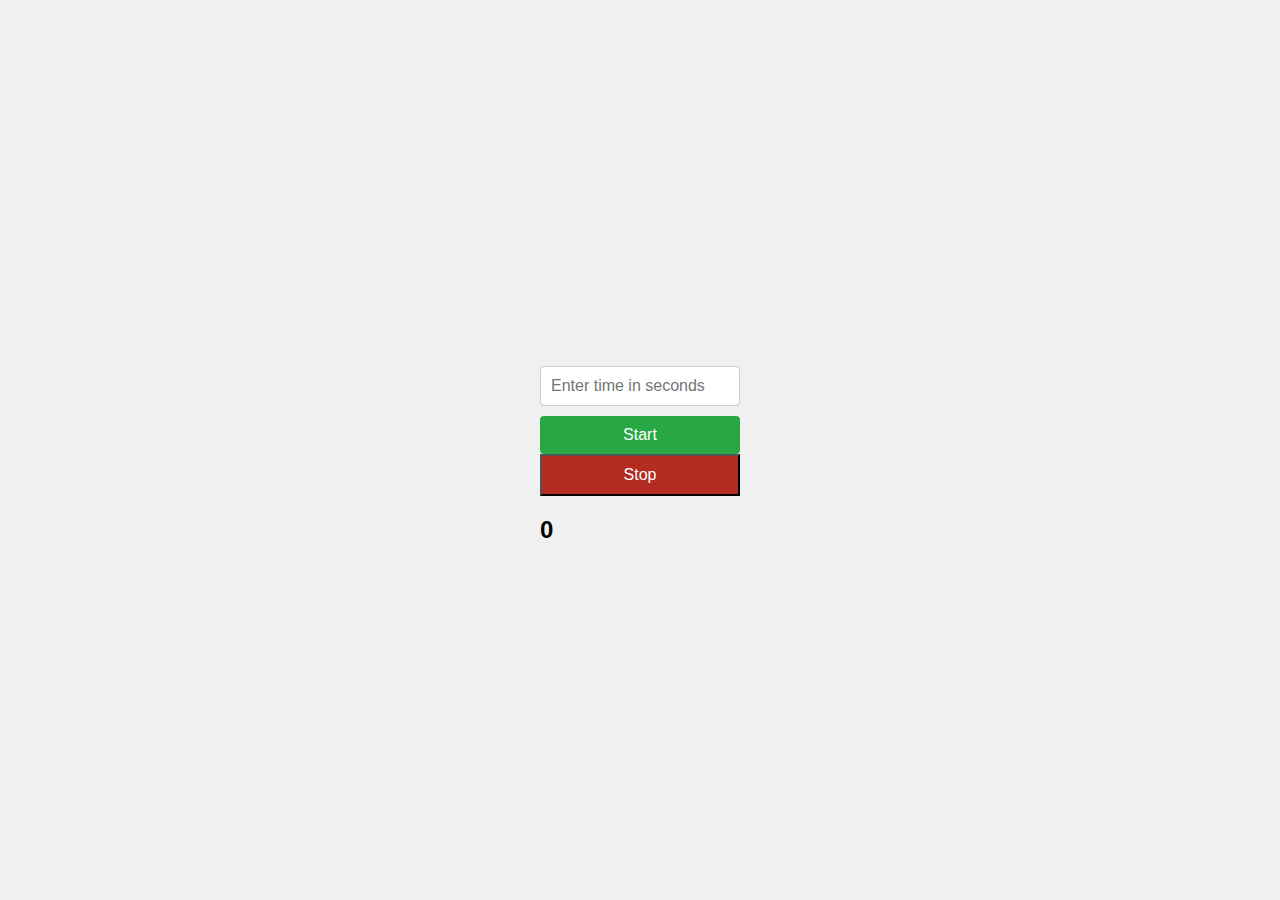
<file: CountdownTimer/index.html>
<!DOCTYPE html>
<html lang="en">
<head>
    <meta charset="UTF-8">
    <meta name="viewport" content="width=device-width, initial-scale=1.0">
    <title>Countdown Timer</title>
    <link rel="stylesheet" href="style.css">
</head>
<body>
    <div id="countdown-timer">
<input type="number" id="time-input" placeholder="Enter time in seconds">
    <button id = "start-timer">Start </button>
    <button id = "stop-timer">Stop</button>
    <div id="timer-container" >0</div>
</div>
 <script src="./main.js"></script>
</body>
</html>
</file>
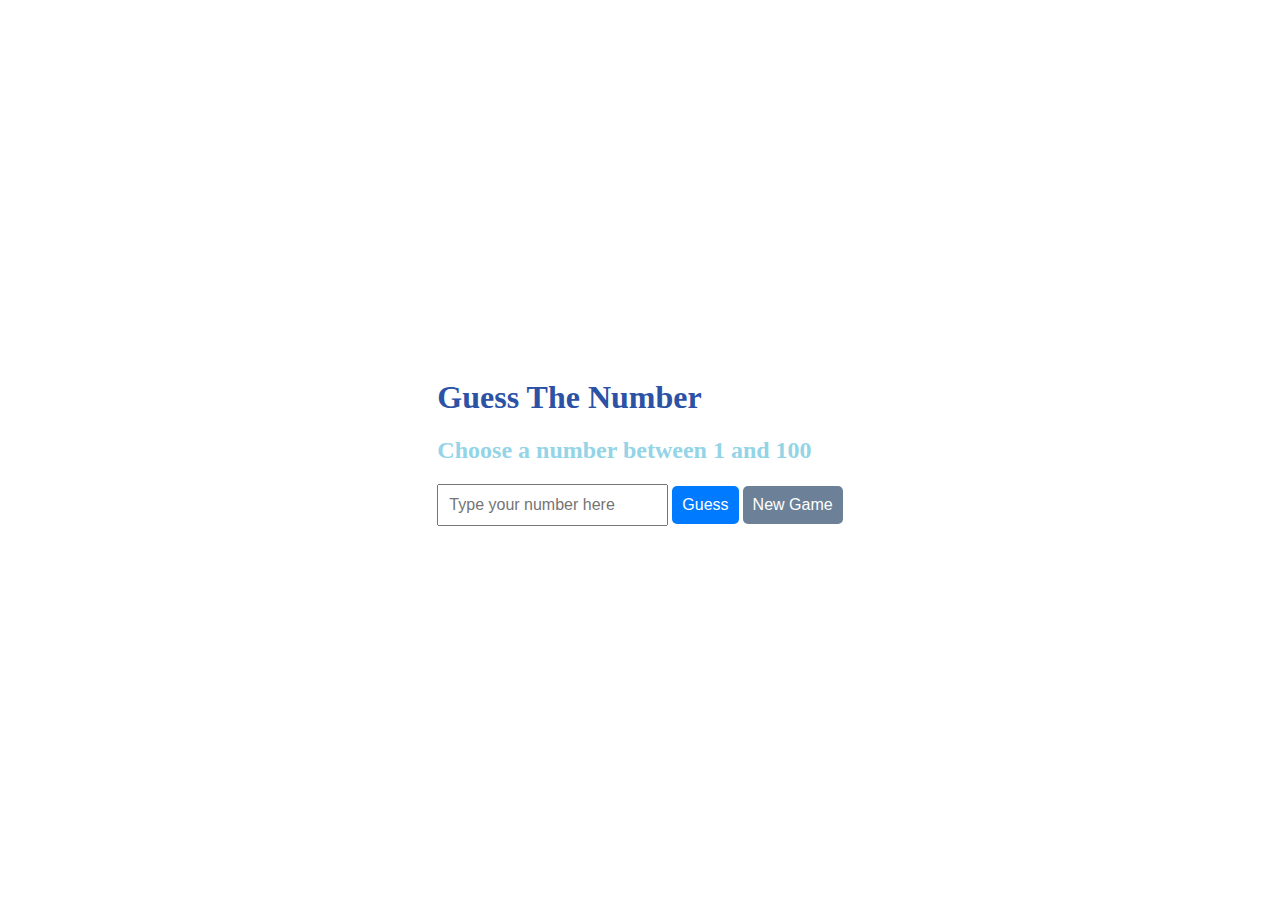
<file: guessTheNumber/index.html>
<!DOCTYPE html>
<html lang="en">
<head>
    <meta charset="UTF-8">
    <meta name="viewport" content="width=device-width, initial-scale=1.0">
    <title>Guess the number</title>
</head>
<link rel="stylesheet" href="./style.css">
<body>
    <h1>Guess The Number</h1>
    <h2>Choose a number between 1 and 100 </h2>
    <input type="text" placeholder="Type your number here" id="input-number">
    <button id="btn-guess">Guess</button>
    <button id="new-game">New Game </button>
    <div id="response"></div>
    <ul id="history-list"></ul>
    <script src="./main.js"></script>
</body>
</html>
</file>
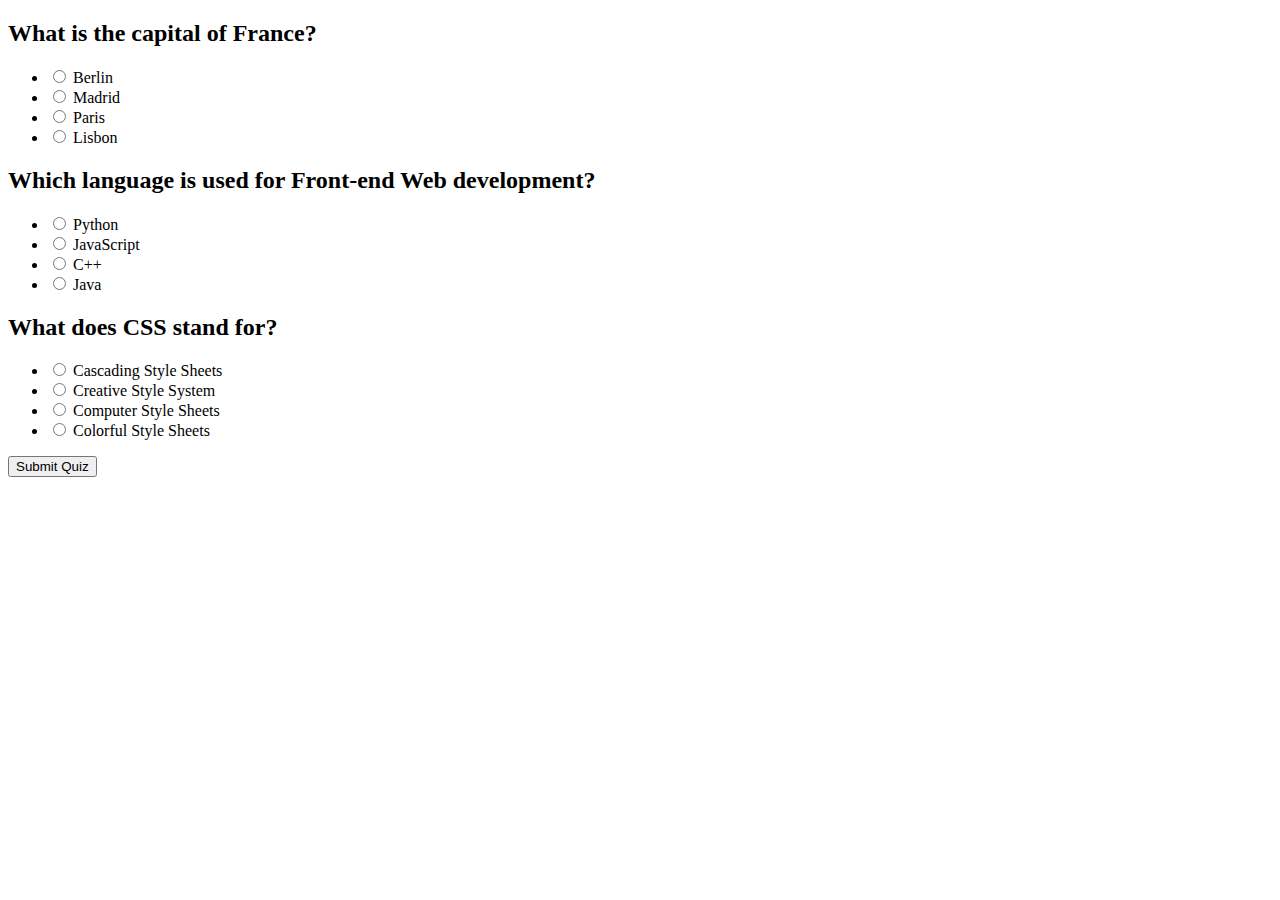
<file: QuizGame/index.html>
<!DOCTYPE html>
<html lang="en">
<head>
    <meta charset="UTF-8">
    <meta name="viewport" content="width=device-width, initial-scale=1.0">
    <title>Quiz Game</title>
</head>
<body>
    <div id="quiz-container"></div>
    <button id="submit-quiz">Submit Quiz</button>
    <div id="result"></div>
    <script src="./main.js"></script>
</body>
</html>
</file>
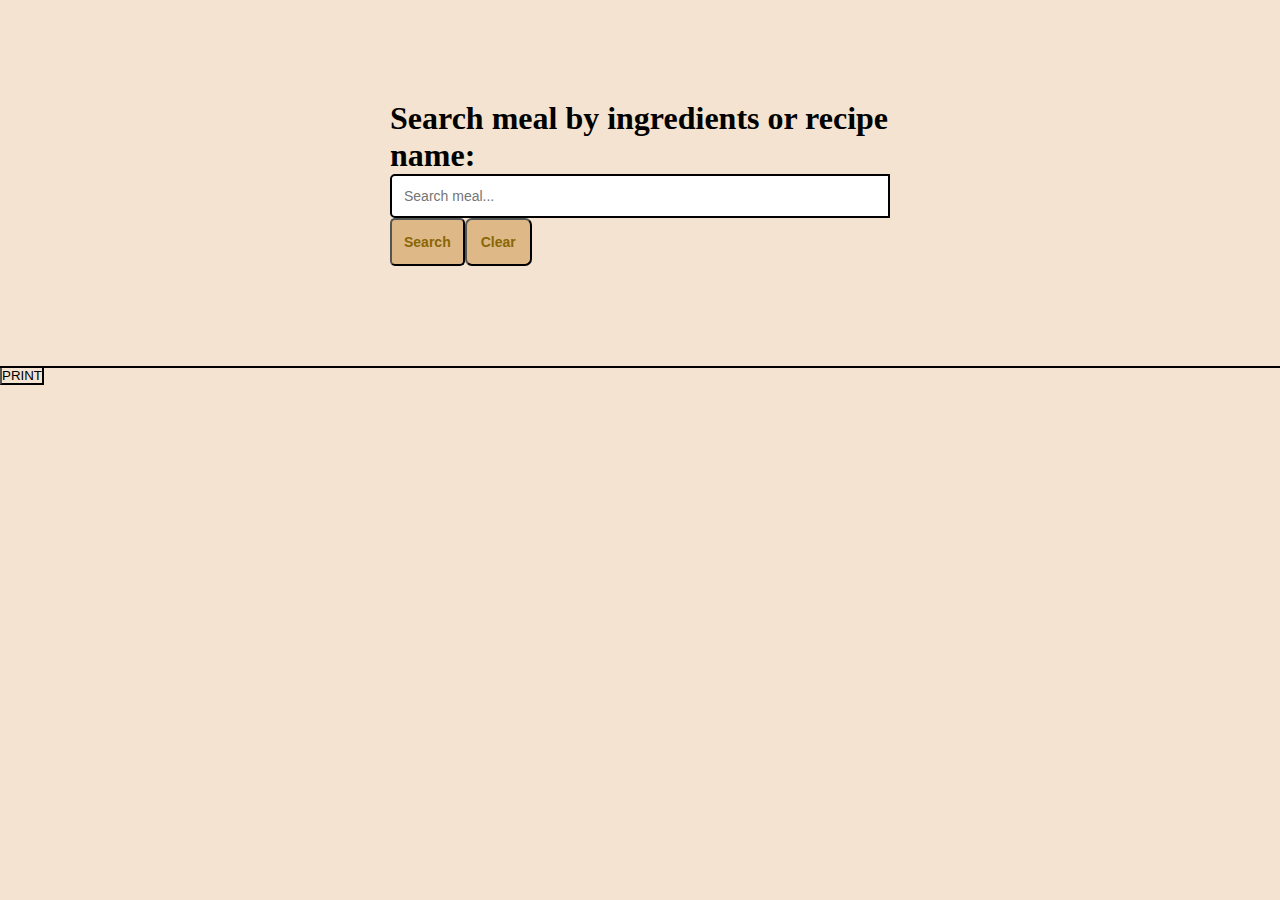
<file: Recipe Finder/index.html>
<!DOCTYPE html>
<html lang="en">
<head>
    <meta charset="UTF-8">
    <meta name="viewport" content="width=device-width, initial-scale=1.0">
    <title>Recipe Finder</title>
    <link rel="stylesheet" href="./style.css">
</head>
<body>
    <div class="container">
        <h1>Search meal by ingredients or recipe name:</h1>
            <div class="input">
                <input type="text" id="input" placeholder="Search meal...">
                <div class="buttons">
                <button id="first-button">Search</button>
                <button id = "clear">Clear</button>
            </div>
            </div>
    </div>
    <div id="display">

    </div>
    <div class="results">
<ul class="results" id="results"></ul>
</div>
<div id="details"></div>

<div class="share-options">
    <span></span>

<div id="printableArea">
    <button id="print">PRINT</button>
</div>

    <script src="./main.js"></script>
</body>
</html>
</file>
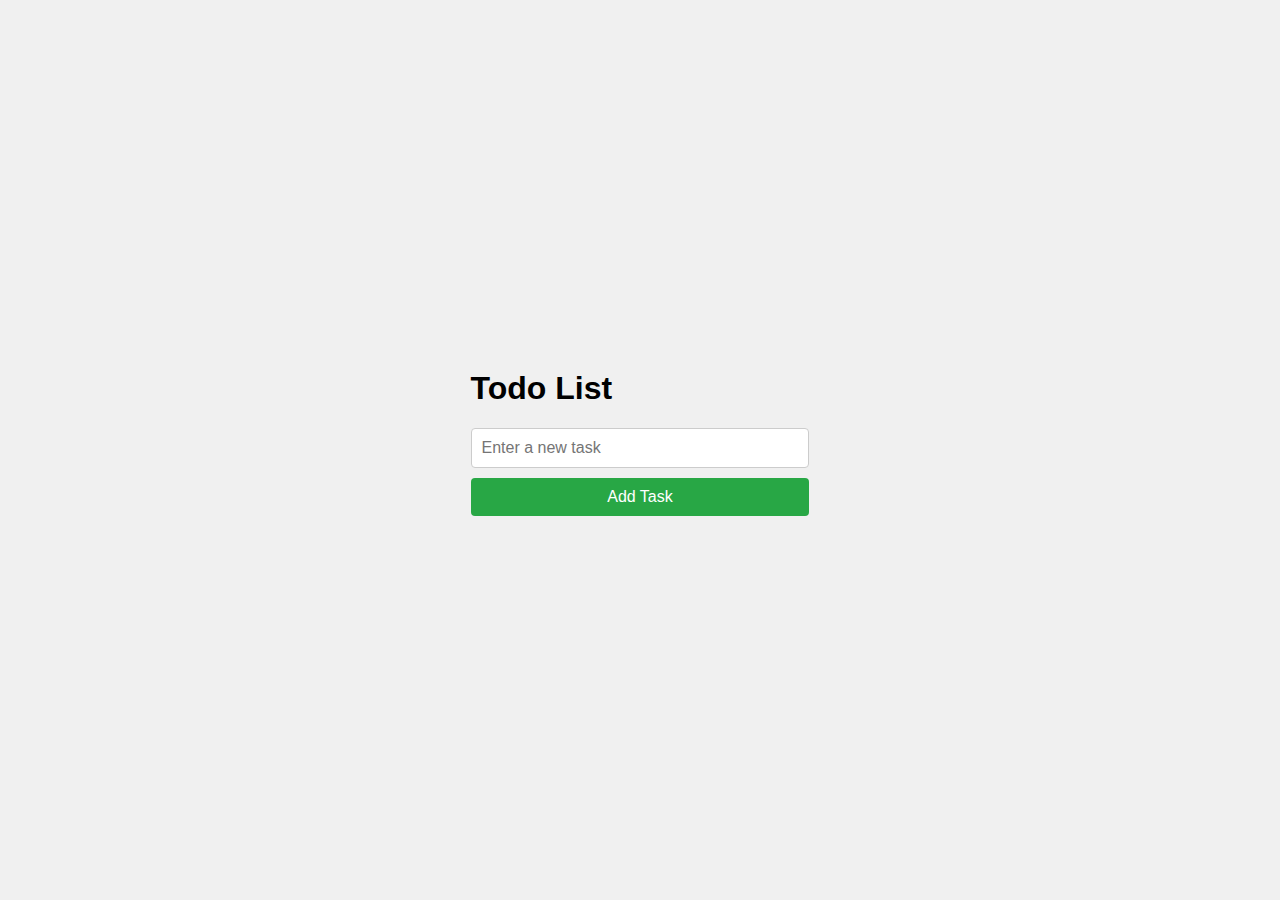
<file: TODO list/index.html>
<!DOCTYPE html>
<html lang="en">
<head>
    <meta charset="UTF-8">
    <meta name="viewport" content="width=device-width, initial-scale=1.0">
    <title>Todo List</title>
    <link rel="stylesheet" href="style.css">
</head>
<body>
    <div id="todo-container">
        <h1>Todo List</h1>
        <input type="text" id="todo-input" placeholder="Enter a new task">
        <button id="add-todo">Add Task</button>
        <ul id="todo-list"></ul>
    </div>
    <script src="main.js"></script>
</body>
</html>
</file>
<file: CountdownTimer/style.css>
body {
    font-family: Arial, sans-serif;
    display: flex;
    flex-direction: column;
    align-items: center;
    justify-content: center;
    height: 100vh;
    background-color: #f0f0f0;
    margin: 0;
}
#countdown-timer {
    width: 200px;
}
#time-input {
    box-sizing: border-box;
    padding: 10px;
    font-size: 16px;
    margin: 10px 0;
    width: 100%;
    border: 1px solid #ccc;
    border-radius: 4px;
}
#start-timer {
    padding: 10px 20px;
    font-size: 16px;
    width: 100%;
    background-color: #28a745;
    color: white;
    border:#011603;
    border-radius: 4px;
    cursor: pointer;
}
#start-timer:hover {
    background-color: #218838;
}


#stop-timer{
    padding: 10px 20px;
    font-size: 16px;
    width: 100%;
    background-color: #b32b21;
    color: white;
    border:#011603
    border-radius: 4px;
    cursor: pointer;
}
#stop-timer:hover{
    background-color: rgb(236, 243, 243);
}
#timer-container {
    margin-top: 20px;
    font-size: 24px;
    font-weight: bold;
}
</file>
<file: guessTheNumber/style.css>
html, body {
    height: 100%;
}

html {
    display: table;
    margin: auto;
}

body {
    display: table-cell;
    vertical-align: middle;
}
h1{
    color: rgb(43, 82, 165);
    
}
h2{
    color: rgb(147, 212, 230);
  
}

form {
    display: flex;
    flex-direction: column;
    gap: 10px;
}
#input-number {
    padding: 10px;
    font-size: 16px;
}
#btn-guess {
    padding: 10px;
    font-size: 16px;
    background-color: #007BFF;
    color: #fff;
    border: none;
    border-radius: 5px;
    cursor: pointer;
    transition: background-color 0.3s;
}
#new-game {
    padding: 10px;
    font-size: 16px;
    background-color: #6c8197;
    color: #fff;
    border: none;
    border-radius: 5px;
    cursor: pointer;
    transition: background-color 0.3s;
}
</file>
<file: Recipe Finder/style.css>
* {
    margin: 0;
    padding: 0;
    box-sizing: border-box;
    list-style-type: none;
    background-color: rgb(243, 227, 208);
}


.container {
    width: 500px;
    margin: 100px auto;
}

#input {
    font-size: 14px;
    font-weight: 500;
    border-radius: 5px;
    padding: 12px;
    border-top-right-radius: 0px;
    border-bottom-right-radius: 0px;
    border: 2px solid;
    width: 100%; /* Adjusted to make sure it fits the container */
    background-color: #fff; /* White background for contrast */
}

#first-button {
    display: flex;
    align-items: center;
    border-radius: 5px;
    padding: 12px;
    font-size: 14px;
    font-weight: 600;
    color: rgb(138, 102, 4);
    background-color: burlywood;
    cursor: pointer;
}

#display {
    display: flex;
    justify-content: center;
    flex-wrap: wrap;
    gap: 20px;
}

#display .picture{
    border: 1px solid #ddd;
    border-radius: 8px;
    overflow: hidden;
    text-align: center;
    box-shadow: 0px 4px 8px rgba(0, 0, 0, 0.1);
    max-width: 200px;
}
#display .picture img {
    width: 100%; 
    height: auto; 
    border-bottom: 1px solid #ddd; 
}
#display .picture h2 {font-size: 18px; 
    margin: 10px 0; 
    color: #333; 
}
#display .picture .meal-body {
    padding: 10px; 
}
#clear {
    display: flex;
    align-items: center;
    border-radius: 7px;
    padding: 14px;
    font-size: 14px;
    font-weight: 700;
    color: rgb(138, 102, 4);
    background-color: burlywood;
    cursor: pointer;
}

.buttons {
    display: flex;
}

/* Autocomplete suggestion styling */
.results {
    position: absolute;
    width: 100%;
    max-height: 200px; 
    overflow-y: auto;
    border: 2px solid;
    border-top: none;
    background-color: #fff;
    z-index: 1000;
}

.results li {
    padding: 12px;
    font-size: 14px;
    font-weight: 500;
    color: #333;
    background-color: rgb(243, 227, 208);
    cursor: pointer;
    transition: background-color 0.3s ease;
}

.results li:hover {
    background-color: burlywood;
    color: rgb(138, 102, 4);
    font-weight: 600;
}

.picture {
    display: flex;
    align-items: center;
    margin-bottom: 30px;
}

#details img {
    max-width: 250px;
    border-radius: 8px;
    margin-right: 20px;
}

#details img:hover {
    transform: scale(1.05);
    transition: transform 0.3s ease-in-out;
}
/* Instructions and Ingredients */
.meal-body {
    max-width: 600px;
}
.meal-body p {
    margin-bottom: 10px;
    font-size: 18px;
    color: #2b2d42;
}

.meal-body ul {
    list-style-type: disc;
    margin-left: 20px;
    padding-left: 0;
}
.meal-body ul li {
    margin-bottom: 5px;
    font-size: 16px;
}

.share_options{
    width: 200px;
    background-color: #333;
    top: -70px;
    right: -80px;
    position: absolute;
    display: flex;
    justify-content: center;
    padding: 12px;
    border-radius: 7px;
    visibility: hidden;

}
.show_share-options{
visibility: visible;
}
</file>
<file: TODO list/style.css>
body {
    font-family: Arial, sans-serif;
    display: flex;
    flex-direction: column;
    align-items: center;
    justify-content: center;
    height: 100vh;
    background-color: #f0f0f0;
    margin: 0;
}

/* Container for the todo list */
#todo-list-container {
    width: 300px;
    background-color: #fff;
    border-radius: 8px;
    box-shadow: 0 0 10px rgba(0, 0, 0, 0.1);
    padding: 20px;
    box-sizing: border-box;
}

/* Input field for new todos */
#todo-input {
    box-sizing: border-box;
    padding: 10px;
    font-size: 16px;
    width: 100%;
    border: 1px solid #ccc;
    border-radius: 4px;
    margin-bottom: 10px;
}

/* Button to add a new todo */
#add-todo {
    padding: 10px 20px;
    font-size: 16px;
    width: 100%;
    background-color: #28a745;
    color: white;
    border: none;
    border-radius: 4px;
    cursor: pointer;
    margin-bottom: 20px;
}

#add-todo:hover {
    background-color: #218838;
}

/* Style for each todo item */
.todo-item {
    display: flex;
    justify-content: space-between;
    align-items: center;
    padding: 10px;
    margin-bottom: 10px;
    background-color: #fff;
    border: 1px solid #ddd;
    border-radius: 4px;
}

/* Style for completed todo items */
.completed {
    text-decoration: line-through;
    color: #888;
}

/* Style for the complete button */
.complete-btn {
    background-color: #007bff;
    color: #fff;
    border: none;
    border-radius: 4px;
    padding: 5px 10px;
    cursor: pointer;
    margin-right: 5px;
}

.complete-btn:hover {
    background-color: #0056b3;
}

/* Style for the delete button */
.delete-btn {
    background-color: #dc3545;
    color: #fff;
    border: none;
    border-radius: 4px;
    padding: 5px 10px;
    cursor: pointer;
}

.delete-btn:hover {
    background-color: #c82333;
}
</file>
